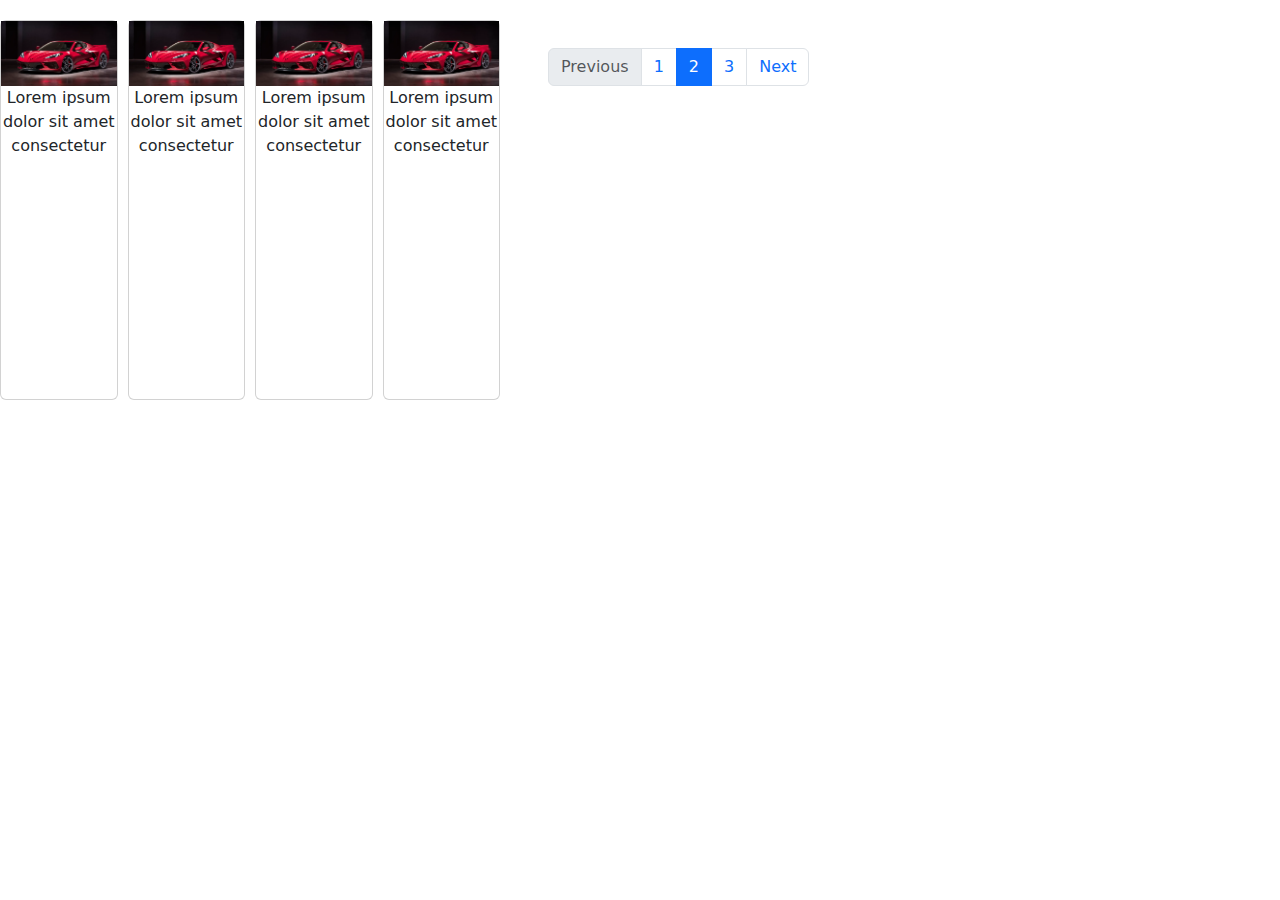
<file: card/index.html>
<!DOCTYPE html>
<html lang="en">
<head>
    <meta charset="UTF-8">
    <meta name="viewport" content="width=device-width, initial-scale=1.0">
    <title>Abdumomin</title>
    <link rel="stylesheet" href="style.css">
    <link rel="stylesheet" href="../css/bootstrap.css">
    <link rel="stylesheet" href="./">
</head>
<body>
<div class="parent">
    <div class="card ">
        <a target="_blank" href="./0x0.webp"><img src="./0x0.webp" alt=""></a>
        <p>Lorem ipsum dolor sit amet consectetur</p>
    </div>
    <div class="card ">
        <a target="_blank" href="./0x0.webp"><img src="./0x0.webp" alt=""></a>
        <p>Lorem ipsum dolor sit amet consectetur</p>
    </div>
    <div class="card ">
        <a target="_blank" href="./0x0.webp"><img src="./0x0.webp" alt=""></a>
        <p>Lorem ipsum dolor sit amet consectetur</p>
    </div>
    <div class="card ">
        <a target="_blank" href="./0x0.webp"><img src="./0x0.webp" alt=""></a>
        <p>Lorem ipsum dolor sit amet consectetur</p>
    </div>
</div>
<nav aria-label="...">
    <ul class="pagination m-5">
      <li class="page-item disabled">
        <a class="page-link">Previous</a>
      </li>
      <li class="page-item"><a class="page-link" href="../card/index.html">1</a></li>
      <li class="page-item active" aria-current="page">
        <a class="page-link" href="../off canvas/index.html">2</a>
      </li>
      <li class="page-item"><a class="page-link" href="../form css/index.html">3</a></li>
      <li class="page-item">
        <a class="page-link" href="#">Next</a>
      </li>
    </ul>
  </nav>
</div>
</body>
</html>
</file>
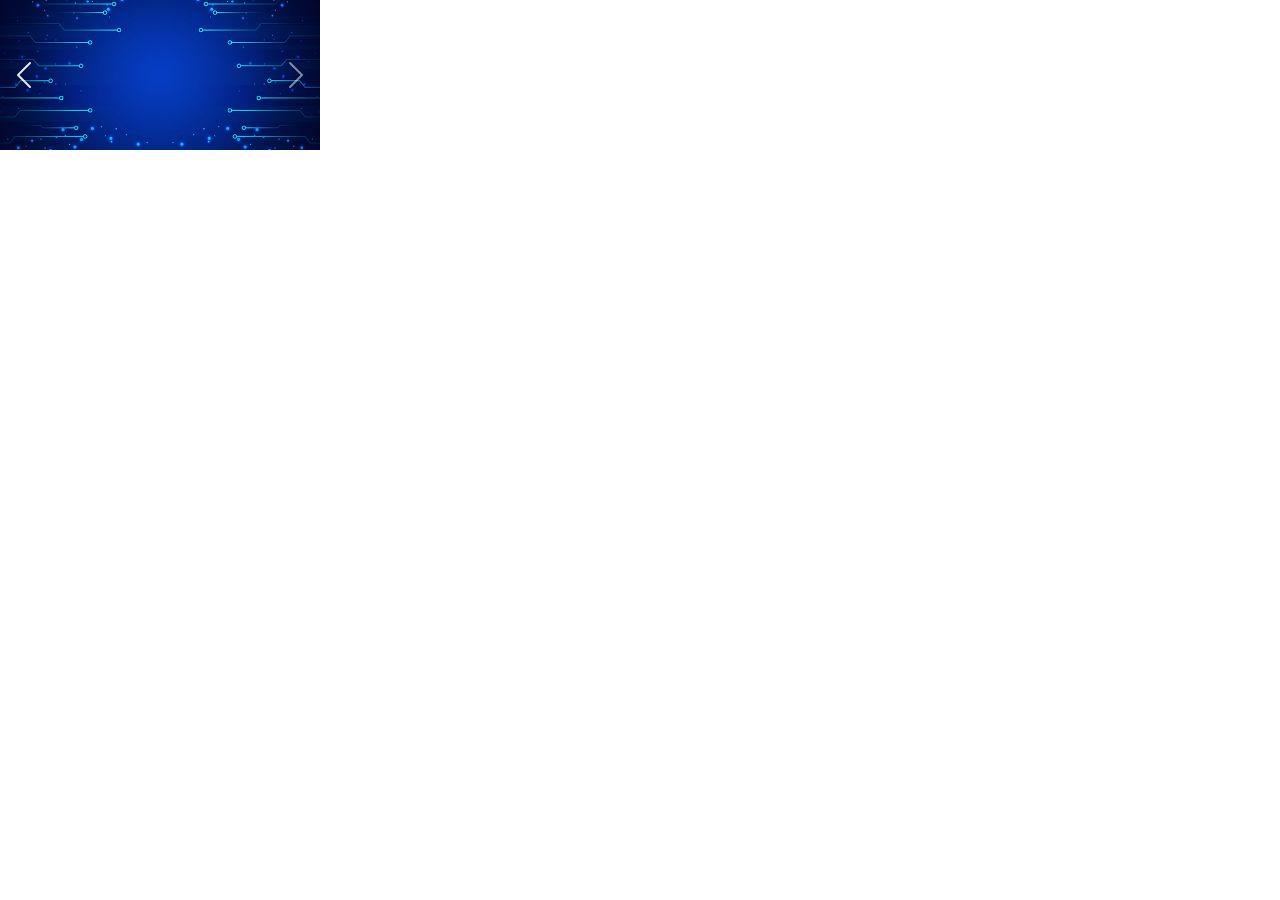
<file: carusel/index.html>
<!DOCTYPE html>
<html lang="en">
<head>
    <meta charset="UTF-8">
    <meta name="viewport" content="width=device-width, initial-scale=1.0">
    <title>Document</title>
    <link rel="stylesheet" href="../css/bootstrap.css">
</head>
<body>
    <!-- <div id="carouselExample" class="carousel slide active ">
        <div class="carousel-inner">
          <div class="carousel-item active">
            <img src="" class="d-block w-100" alt="">
          </div>
          <div class="carousel-item">
            <img src="..." class="d-block w-100" alt="...">
          </div>
          <div class="carousel-item">
            <img src="..." class="d-block w-100" alt="...">
          </div>
        </div>
        <button class="carousel-control-prev" type="button" data-bs-target="#carouselExample" data-bs-slide="prev">
          <span class="carousel-control-prev-icon" aria-hidden="true"></span>
          <span class="visually-hidden">Previous</span>
        </button>
        <button class="carousel-control-next" type="button" data-bs-target="#carouselExample" data-bs-slide="next">
          <span class="carousel-control-next-icon" aria-hidden="true"></span>
          <span class="visually-hidden">Next</span>
        </button>
      </div> -->
      <!-- <div id="carouselExampleIndicators" class="carousel slide">
        <div class="carousel-indicators">
          <button type="button" data-bs-target="#carouselExampleIndicators" data-bs-slide-to="0" class="active" aria-current="true" aria-label="Slide 1"></button>
          <button type="button" data-bs-target="#carouselExampleIndicators" data-bs-slide-to="1" aria-label="Slide 2"></button>
          <button type="button" data-bs-target="#carouselExampleIndicators" data-bs-slide-to="2" aria-label="Slide 3"></button>
        </div>
        <div class="carousel-inner">
          <div class="carousel-item active">
            <img src="../imgsh/pngtree-abstract-background-technology-of-data-applications-image_555017.jpg"" class="d-block w-100" alt="...">
          </div>
          <div class="carousel-item">
            <img src="../imgsh/pngtree-abstract-background-technology-of-data-applications-image_555017.jpg"" class="d-block w-100" alt="...">
          </div>
          <div class="carousel-item">
            <img src="../imgsh/pngtree-abstract-background-technology-of-data-applications-image_555017.jpg" class="d-block w-100" alt="...">
          </div>
        </div>
        <button class="carousel-control-prev" type="button" data-bs-target="#carouselExampleIndicators" data-bs-slide="prev">
          <span class="carousel-control-prev-icon" aria-hidden="true"></span>
          <span class="visually-hidden">Previous</span>
        </button>
        <button class="carousel-control-next" type="button" data-bs-target="#carouselExampleIndicators" data-bs-slide="next">
          <span class="carousel-control-next-icon" aria-hidden="true"></span>
          <span class="visually-hidden">Next</span>
        </button>
      </div> -->
      <div id="carouselExampleInterval" class="carousel slide w-25 " data-bs-ride="carousel">
        <div class="carousel-inner">
          <div class="carousel-item active" data-bs-interval="1000">
            <img src="../imgsh/pngtree-abstract-background-technology-of-data-applications-image_555017.jpg" class="d-block w-100" alt="...">
          </div>
          <div class="carousel-item" data-bs-interval="1000">
            <img src="../imgsh/61312fa1aa6d7-61312fa1aa6d8-61312fa1aa6d9-61312fa1aa6da.jpg" class="d-block w-100" alt="..." >
          </div>
          <div class="carousel-item" data-bs-interval="1000">
            <img src="../imgsh/pngtree-abstract-background-technology-of-data-applications-image_555017.jpg" class="d-block w-100" alt="...">
          </div>
        </div>
        <button class="carousel-control-prev" type="button" data-bs-target="#carouselExampleInterval" data-bs-slide="prev">
          <span class="carousel-control-prev-icon" aria-hidden="true"></span>
          <span class="visually-hidden">Previous</span>
        </button>
        <button class="carousel-control-next" type="button" data-bs-target="#carouselExampleInterval" data-bs-slide="next">
          <span class="carousel-control-next-icon" aria-hidden="true"></span>
          <span class="visually-hidden">Next</span>
        </button>
      </div>






      <script src="../js/bootstrap.bundle.js"></script>
</body>
</html>
</file>
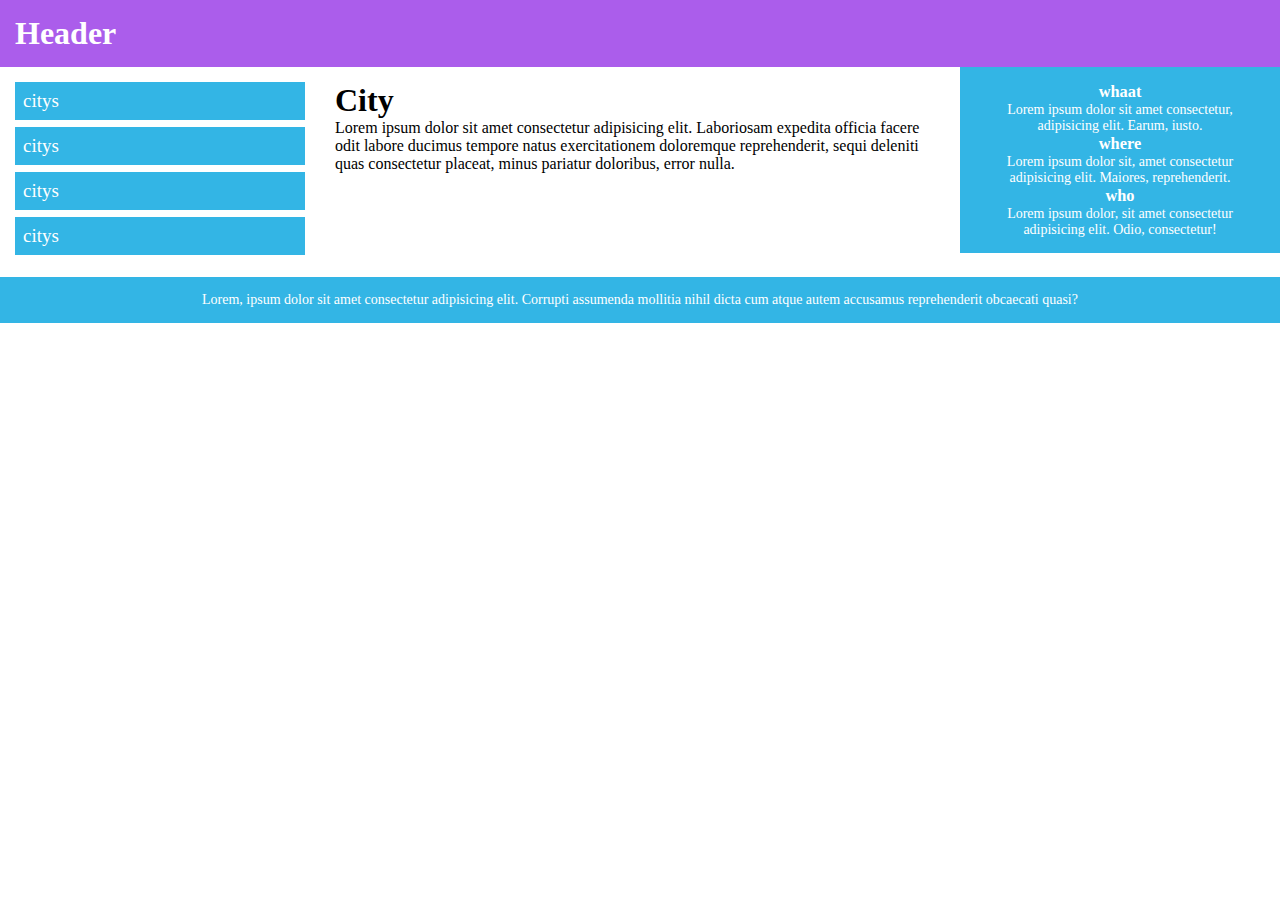
<file: css grid/index.html>
<!DOCTYPE html>
<html lang="en">
<head>
    <meta charset="UTF-8">
    <meta name="viewport" content="width=device-width, initial-scale=1.0">
    <title>Abdumo'min</title>
    <link rel="stylesheet" href="./style.css">
</head>
<body>
    <div class="header">
        <h1>Header</h1>
    </div>
    <div class="row">
    <div class="col-s-3 col-3 menu">
        <ul>
            <li>citys</li>
            <li>citys</li>
            <li>citys</li>
            <li>citys</li>
        </ul>
    </div>

    <div class="col-6 col-s-9">
        <h1>City</h1>
        <p>Lorem ipsum dolor sit amet consectetur adipisicing elit. Laboriosam expedita officia facere odit labore ducimus tempore natus exercitationem doloremque reprehenderit, sequi deleniti quas consectetur placeat, minus pariatur doloribus, error nulla.</p>
    </div>

    <div class="col-3 col-s-12 aside">
        <h3>whaat</h3>
        <p>Lorem ipsum dolor sit amet consectetur, adipisicing elit. Earum, iusto.</p>
        <h3>where</h3>
        <p>Lorem ipsum dolor sit, amet consectetur adipisicing elit. Maiores, reprehenderit.</p>
        <h3>who</h3>
        <p>Lorem ipsum dolor, sit amet consectetur adipisicing elit. Odio, consectetur!</p>
    </div>
</div>
</div>
    <div class="footer">
        <p>Lorem, ipsum dolor sit amet consectetur adipisicing elit. Corrupti assumenda mollitia nihil dicta cum atque autem accusamus reprehenderit obcaecati quasi?</p>
    </div>
</body>
</html>
</file>
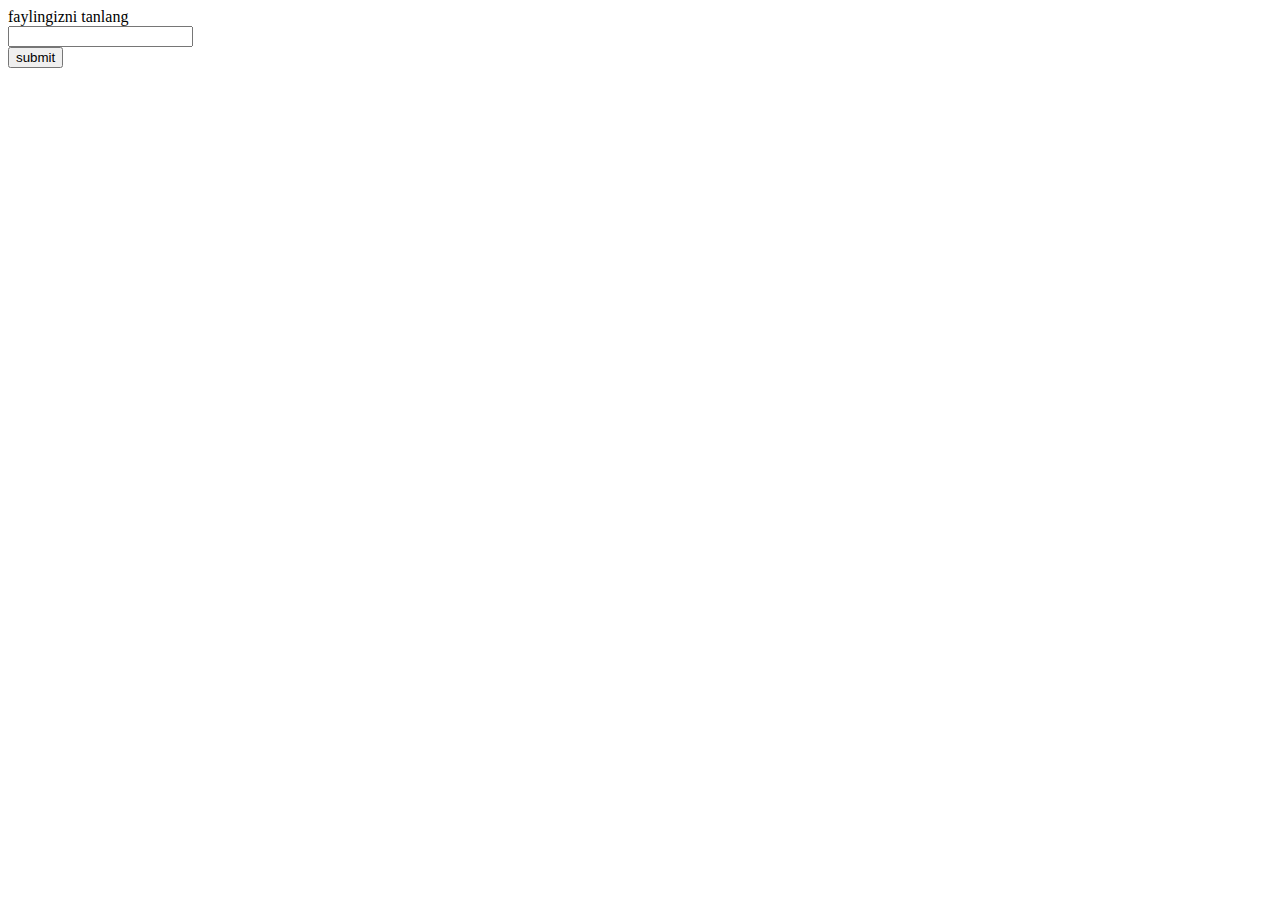
<file: form/index.html>
<!DOCTYPE html>
<html lang="en">
<head>
    <meta charset="UTF-8">
    <meta name="viewport" content="width=device-width, initial-scale=1.0">
    <title>Document</title>
</head>
<body>
    <form enctype="multipart/form-data">
        <!-- <label for="fname">First Name*(required)</label><br>
        <input placeholder="FirstName" type="text" id="fname" name="fname" value="john" required><br>
        <label for="lname">Last Name</label><br>
        <input type="text" id="lname" name="lname" value="doe"> <br>
        <input type="submit" value="submit">
        <button type="menu">menu</button>
        <button type="reset">reset</button>
        <label for=""></label>
        <input aria-selected="undefined" > <br>
        <label>choice your gender</label><br>
        <input type="radio" id="male" name="gender" value="male" checked>
        <label for="male">male</label><br>
        <input type="radio" id="famale" name="gender" value="famale">
        <label for="famale">famale</label><br>
        <input type="radio" id="none" name="gender" value="none">
        <label for="none">none</label><br>
        <input type="submit" submit> <br>
        <label>Yoqtirgan tillingizni tanlang</label> <br>
        <input type="checkbox" id="html" name="lang1">
        <label for="html">html</label> <br>

        <input type="checkbox" id="css" name="lang2">
        <label for="css">css</label> <br>

        <input type="checkbox" id="js" name="lang3">
        <label for="js">js</label><br>

        <input type="checkbox" id="py" name="lang4">
        <label for="py">py</label><br>

        <label for="ctry">choice your language</label><br>
        <select name="country" id="ctry">
            <option value="uz">Uzbek</option>
            <option value="ru">Russian</option>
            <option value="eng">English</option>
            <option value="D">German</option>
            <option value="fr">France</option>
            <option value="kz" selected>Kazahistan</option>
            <option value="uk" >United kindom</option>
            <option value="tr">Turkey</option>
        </select><br>
        <input type="submit"><br>
        <input type="reset" value="reset"> <br>
        <input type="text" required> <br>
        <textarea name="massage" id="msg" cols="30" rows="10" placeholder="example"></textarea>
            <label for="file">faylingizni tanlang</label><br>
        <input type="color" id="file" name="file" ><br>
        <button type="submit">submit</button> -->
        <label for="file">faylingizni tanlang</label><br>
        <input type="url" id="file" name="file" ><br>
        <button type="submit">submit</button>
     </form>

</body>
</html>
</file>
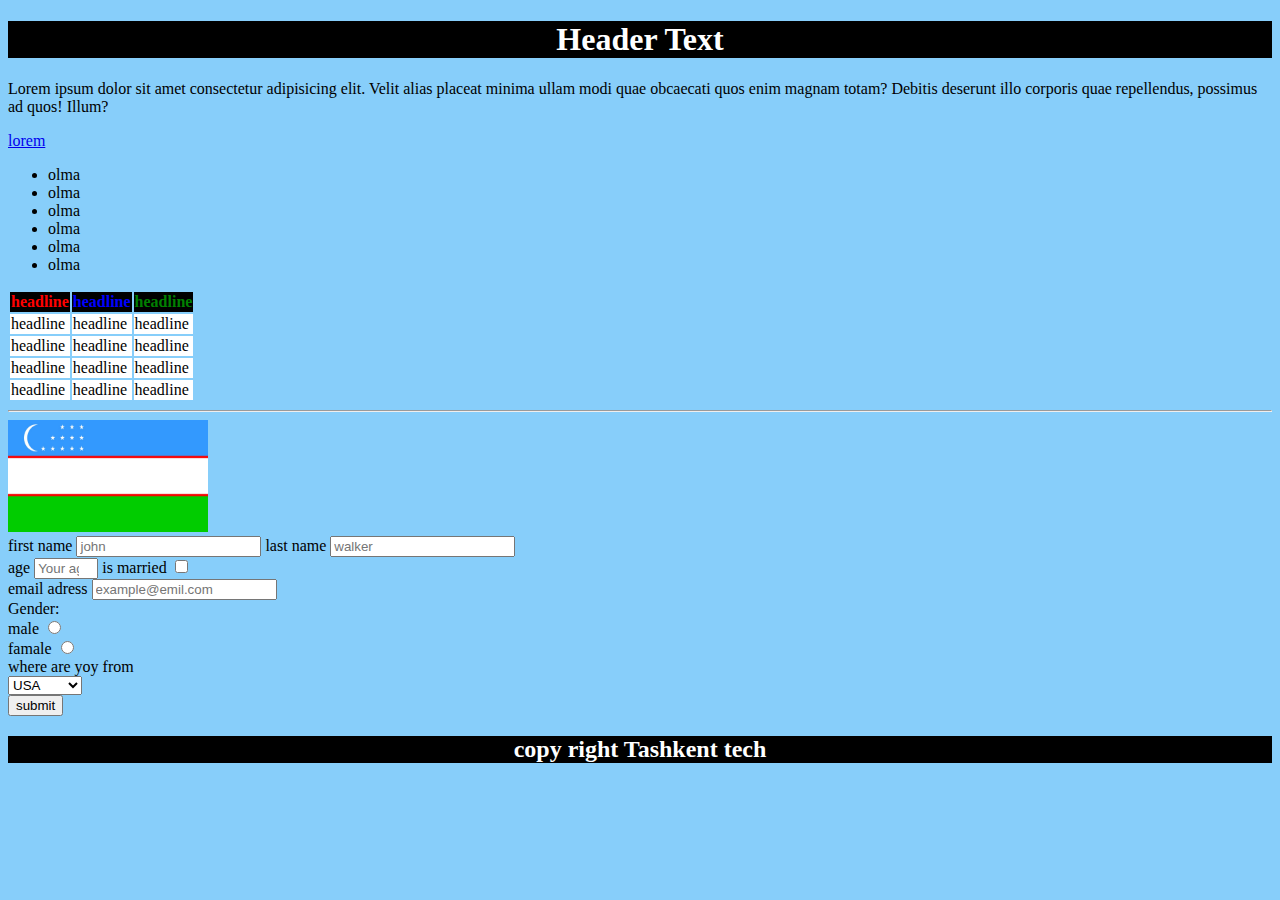
<file: html form/index.html>
<!DOCTYPE html>
<html lang="en">
<head>
    <meta charset="UTF-8">
    <meta name="viewport" content="width=device-width, initial-scale=1.0">
    <title>Document</title>
</head>
<style>
    body{
        background: lightskyblue;
    }
    td{
        background-color: #fff;
    }
    th{
        background-color: black;
    }
    h2{
        background: #000;
        color: white;
        text-align: center;
    }
    h1{
        background: #000;
        color: white;
        text-align: center;
    }

</style>
<body>
<h1>Header Text</h1>
<p>Lorem ipsum dolor sit amet consectetur adipisicing elit. Velit alias placeat minima ullam modi quae obcaecati quos enim magnam totam? Debitis deserunt illo corporis quae repellendus, possimus ad quos! Illum?</p>
<a href="https://www.lipsum.com/">lorem</a>
<ul>
   <li>olma</li>
   <li>olma</li>
   <li>olma</li>
   <li>olma</li>
   <li>olma</li>
   <li>olma</li>
</ul>
<table>
<tr>
    <th style="color: red;">headline</th>
    <th style="color: blue;">headline</th>
    <th style="color: green;">headline</th>
</tr>
<tr>
    <td>headline</td>
    <td>headline</td>
    <td>headline</td>
</tr>
<tr>
    <td>headline</td>
    <td>headline</td>
    <td>headline</td>
</tr>
<tr>
    <td>headline</td>
    <td>headline</td>
    <td>headline</td>
</tr>
<tr>
    <td>headline</td>
    <td>headline</td>
    <td>headline</td>
</tr>
</table>
<hr>
<img  src="../imgsh/61312fa1aa6d7-61312fa1aa6d8-61312fa1aa6d9-61312fa1aa6da.jpg" alt="" width="200px" height="112px">
<form >
    <label for="fname">first name</label>
    <input type="text " id="fname" name="fname" placeholder="john">
    <label for="lname">last name</label>
    <input type="text" id="lname" name="lname" placeholder="walker"><br>
    <label for="age">age</label>
    <input type="number" min="1" max="100" id="age" name="age" placeholder="Your age">
    <label for="mar">is married</label>
    <input type="checkbox" id="mar" name="mar"><br>
    <label for="email">email adress</label>
    <input type="email" id="email" name="email" placeholder="example@emil.com"><br>
    <label>Gender:</label><br>
    <label for="male">male</label>
    <input type="radio" id="male" name="gen" value="male"><br>
    <label for="female">famale</label>
    <input type="radio" id="female" name="gen" value="female"><br>
    <label for="ctry">where are yoy from</label><br>
    <select name="ctry" id="ctry">
        <option value="USA">USA</option>
        <option value="CND">Canada</option>
        <option value="AUS">Australia</option>
    </select><br>
    <button type="submit">submit</button><br>
    <h2>copy right Tashkent tech</h2>
</form>
</body>
</html>
</file>
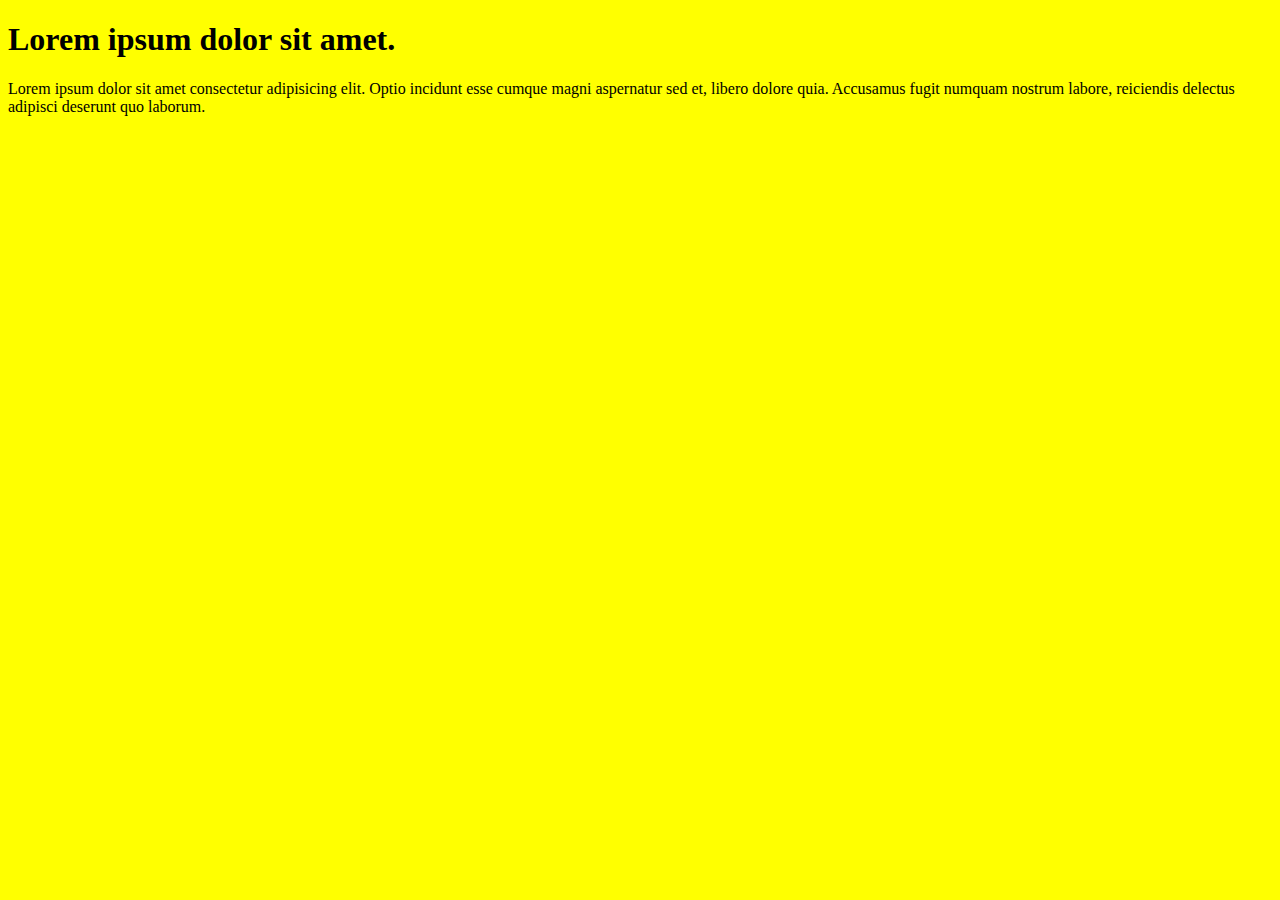
<file: media quary/index.html>
<!DOCTYPE html>
<html lang="en">
<head>
    <meta charset="UTF-8">
    <meta name="viewport" content="width=device-width, initial-scale=1.0">
    <title>Abdumomin</title>
</head>
<style>
    body{
        background-color: yellow;
    }
    @media screen and (max-width:1200px) {
        .text{
            background-color: blue;
        }
    }
    @media screen and (max-width:1060px) {
        .text{
            background-color: red;
        }
    }
    @media screen and (max-width:768px) {
        .text{
            background-color: black;
        }
    }
    @media screen and (max-width:620px) {
       .text{
        background-color: pink;
       }
    }
    @media screen and (max-width:480px) {
       .text{
        background-color: aqua;
       }
    }

</style>
<body>
    <h1>Lorem ipsum dolor sit amet.</h1>
    <p class="text">Lorem ipsum dolor sit amet consectetur adipisicing elit. Optio incidunt esse cumque magni aspernatur sed et, libero dolore quia. Accusamus fugit numquam nostrum labore, reiciendis delectus adipisci deserunt quo laborum.</p>
</body>
</html>
</file>
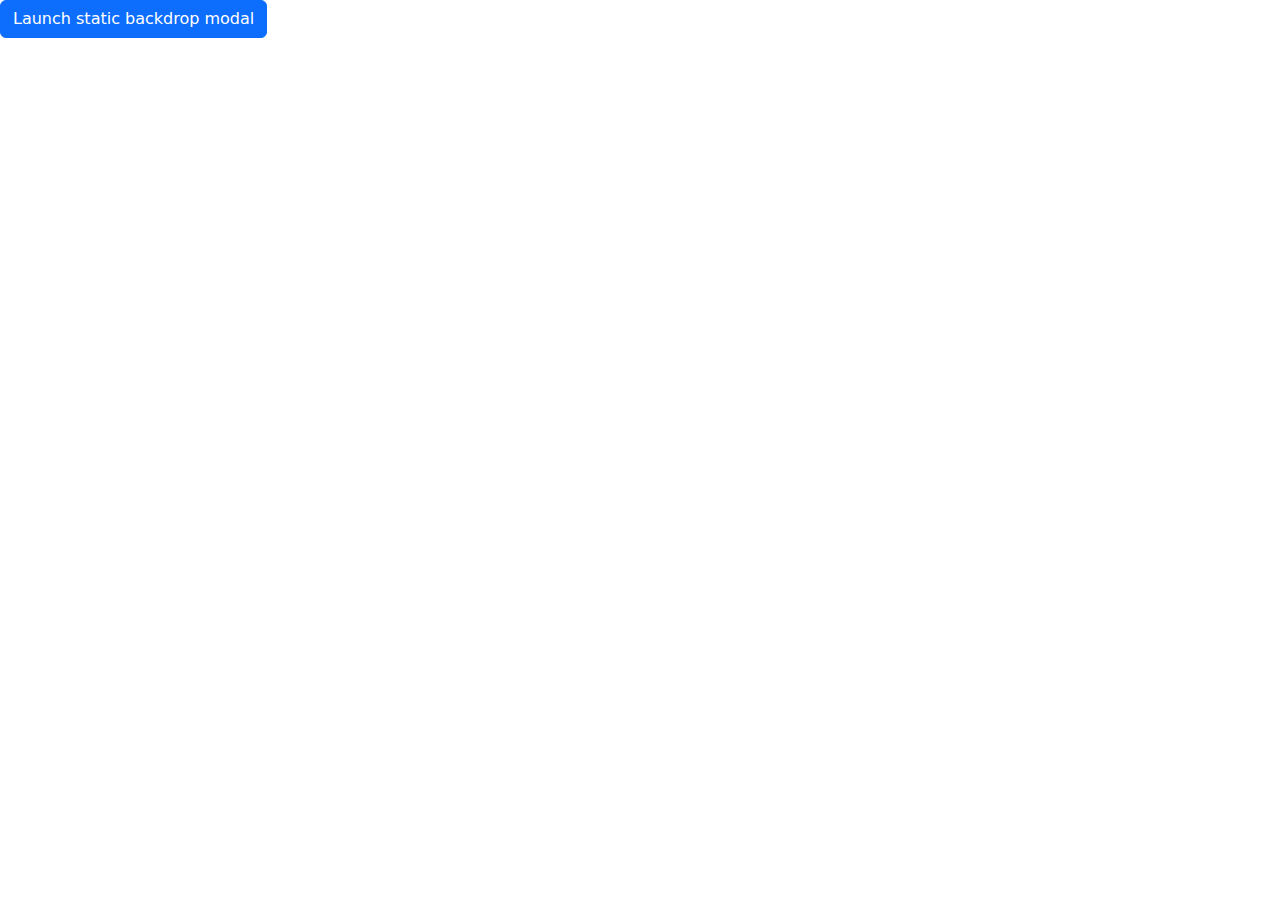
<file: modal/index.html>
<!DOCTYPE html>
<html lang="en">
<head>
    <meta charset="UTF-8">
    <meta name="viewport" content="width=device-width, initial-scale=1.0">
    <title>Modal</title>
    <link rel="stylesheet" href="../css/bootstrap.css">
    <link rel="stylesheet" href="./style.css">
</head>
<body>



<!-- Button trigger modal -->
<button type="button" class="btn btn-primary" data-bs-toggle="modal" data-bs-target="#staticBackdrop">
    Launch static backdrop modal
  </button>
  
  <!-- Modal -->
  <div class="modal fade" id="staticBackdrop" data-bs-backdrop="static" data-bs-keyboard="false" tabindex="-1" aria-labelledby="staticBackdropLabel" aria-hidden="true">
    <div class="modal-dialog ">
      <div class="modal-content">
        <div class="modal-header">
          <h1 class="modal-title fs-5" id="staticBackdropLabel">Modal title</h1>
          <button type="button" class="btn-close" data-bs-dismiss="modal" aria-label="Close"></button>
        </div>
        <div class="modal-body text-center ">
          <h3>Header title</h3>
          <p>Lorem ipsum dolor sit amet consectetur adipisicing elit. Quibusdam vel ratione nemo blanditiis? Similique, nemo minima fugiat dolores illum tempora laboriosam, maiores laborum pariatur eum illo vero rerum ab alias eligendi aliquid voluptatum accusantium odio inventore. Et maxime distinctio molestiae aperiam tempora blanditiis qui quidem, commodi, dolorum quibusdam cupiditate optio!</p>
        </div>
        <div class="modal-footer df">
          <button type="button" class="btn btn-secondary" data-bs-dismiss="modal">Close</button>
          <button type="button" class="btn btn-primary" data-bs-dismiss="modal">Understood</button>
        </div>
      </div>
    </div>
  </div>


















    <script src="../js/bootstrap.bundle.js"></script>
</body>
</html>
</file>
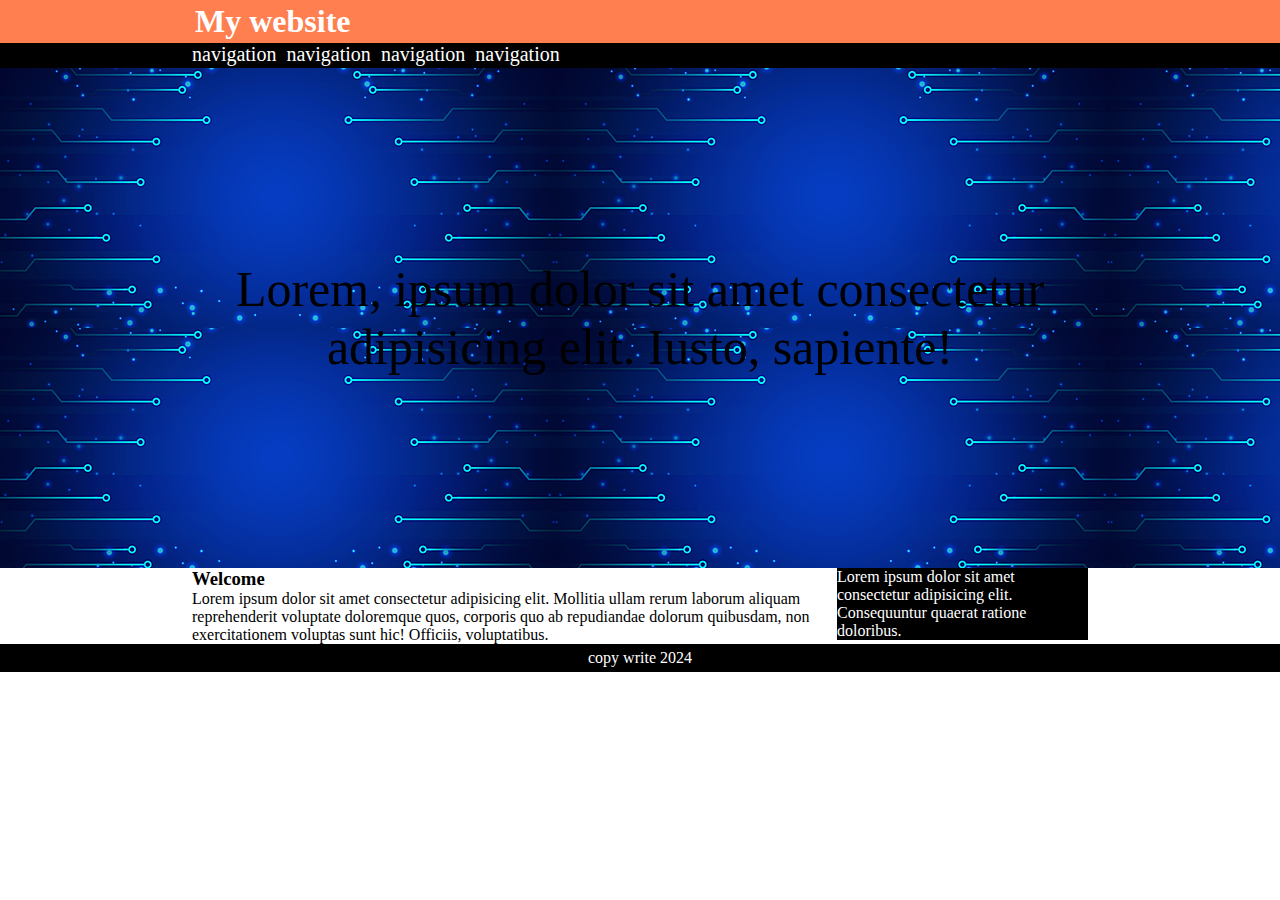
<file: my website/index.html>
<!DOCTYPE html>
<html lang="en">
<head>
    <meta charset="UTF-8">
    <meta name="viewport" content="width=device-width, initial-scale=1.0">
    <title>Abdumo'min</title>
    <link rel="stylesheet" href="style.css">
</head>
<body>
    <div class="headline">
        <div class="container">
         <h1>My website</h1>
        </div>
    </div>
    <div class="nav">
        <div class="container">
            <ul>
              <li><a href="">navigation</a></li>
              <li><a href="">navigation</a></li>
              <li><a href="">navigation</a></li>
              <li><a href="">navigation</a></li>
            </ul>
        </div>
    </div>
    <div class="header">
        <div class="container">
          <p class="header-p">Lorem, ipsum dolor sit amet consectetur adipisicing elit. Iusto, sapiente!</p>
        </div>
    </div>
    <div class="container">
    <div class="main">
        <div class="box1">
       <h3>Welcome</h3>
       <p class="main-p">Lorem ipsum dolor sit amet consectetur adipisicing elit. Mollitia ullam rerum laborum aliquam reprehenderit voluptate doloremque quos, corporis quo ab repudiandae dolorum quibusdam, non exercitationem voluptas sunt hic! Officiis, voluptatibus.</p>
       </div>
       <div class="box2">
        <p class="box2-p">Lorem ipsum dolor sit amet consectetur adipisicing elit. Consequuntur quaerat ratione doloribus.</p>
       </div>
    </div>
    </div>
         <div class="footer">
            <div class="container">
                <p class="f">copy write 2024</p>
            </div>
         </div>
</body>
</html>
</file>
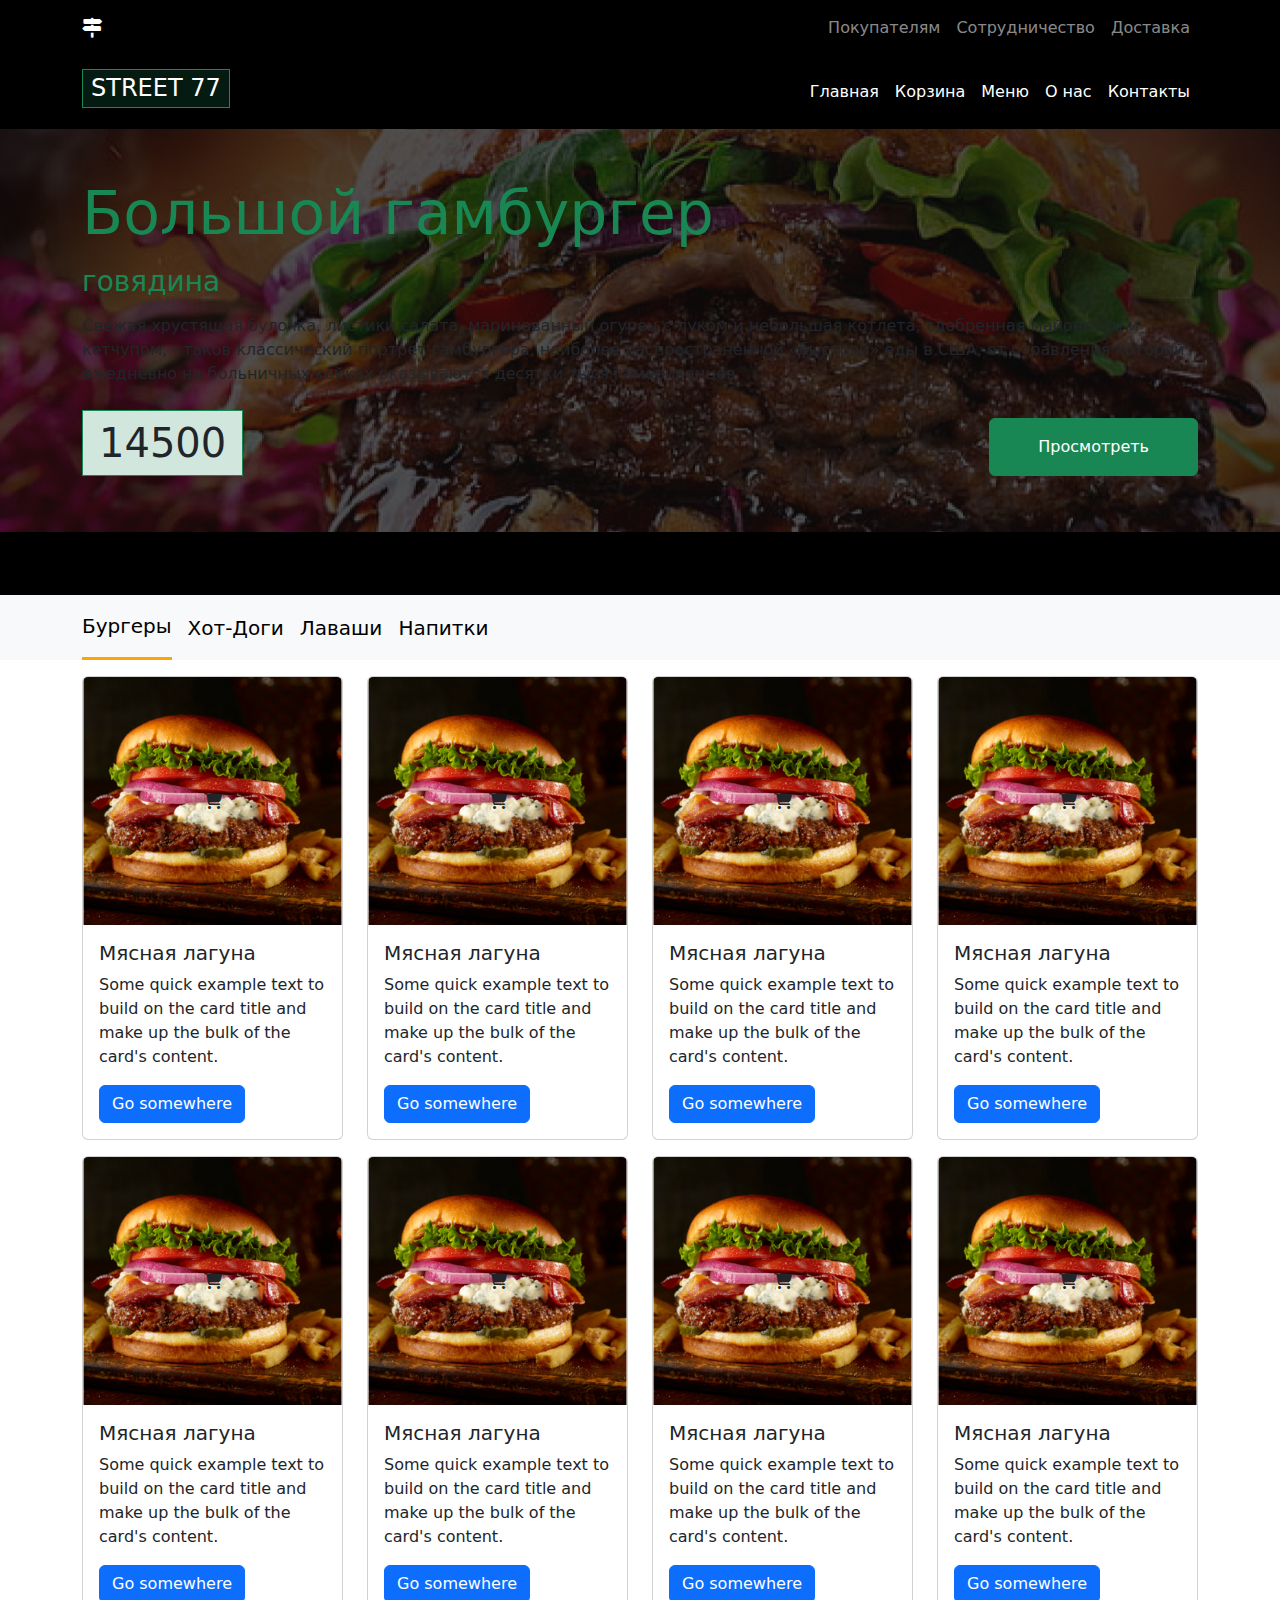
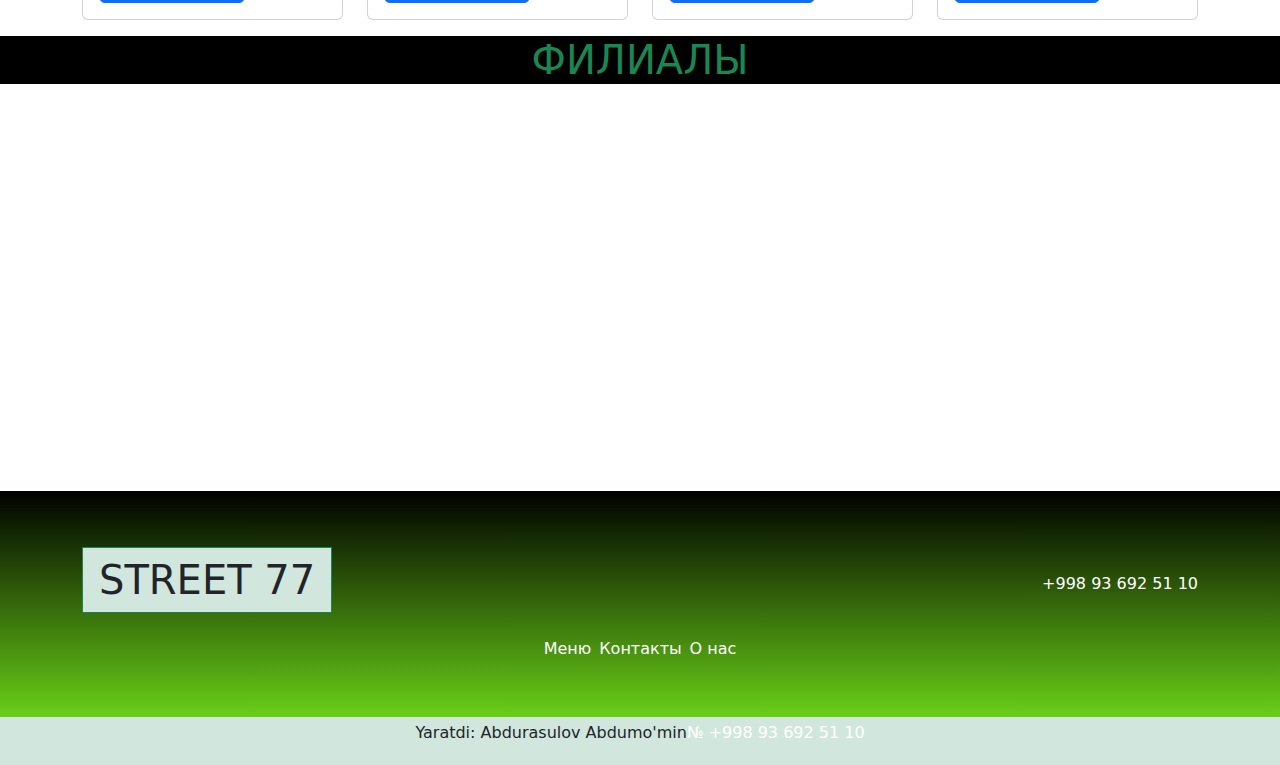
<file: new gamburger shop/index.html>
<!DOCTYPE html>
<html lang="en">
<head>
    <meta charset="UTF-8">
    <meta name="viewport" content="width=device-width, initial-scale=1.0">
    <title>Abdumomin</title>
    <link rel="stylesheet" href="./assets/main/icons/fontawesome-free-6.5.2-web/css/all.css">
    <link rel="stylesheet" href="./assets/vender/css/bootstrap.css">
    <link rel="stylesheet" href="./assets/main/css/style.css">
</head>
<body>
    <nav class="navbar navbar-expand-lg bg-black "data-bs-theme="dark">
        <div class="container">
          <a class="navbar-brand" href="#"><i class="fa-solid fa-signs-post nav__icon"></i></a>
          <button class="navbar-toggler" type="button" data-bs-toggle="collapse" data-bs-target="#navbarNav" aria-controls="navbarNav" aria-expanded="false" aria-label="Toggle navigation">
            <span class="navbar-toggler-icon"></span>
          </button>
          <div class="collapse navbar-collapse" id="navbarNav">
            <ul class="navbar-nav d-flex justify-content-end w-100  ">
              <li class="nav-item">
                <a class="nav-link " aria-current="page" href="#">Покупателям</a>
              </li>
              <li class="nav-item">
                <a class="nav-link" href="#">Сотрудничество</a>
              </li>
              <li class="nav-item">
                <a class="nav-link" href="#">Доставка</a>
              </li>
            </ul>
          </div>
        </div>
    </nav>
    <nav class="navbar navbar-expand-lg bg-black "data-bs-theme="dark">
        <div class="container">
          <a class="navbar-brand" href="#"><h1 class="px-2 py-1 bg-success-subtle fs-4  border  border-success">STREET 77</h1></a>
          <button class="navbar-toggler" type="button" data-bs-toggle="collapse" data-bs-target="#navbarNav" aria-controls="navbarNav" aria-expanded="false" aria-label="Toggle navigation">
            <span class="navbar-toggler-icon"></span>
          </button>
          <div class="collapse navbar-collapse" id="navbarNav">
            <ul class="navbar-nav d-flex justify-content-end w-100  align-items-center ">
              <li class="nav-item">
                <a class="nav-link active  act" aria-current="page" href="#">Главная</a>
              </li>
              <li class="nav-item">
                <a class="nav-link active act" href="#">Корзина</a>
              </li>
              <li class="nav-item">
                <a class="nav-link active act" href="#">Меню</a>
              </li>
              <li class="nav-item">
                <a class="nav-link active act" href="#">О нас</a>
              </li>
              <li class="nav-item">
                <a class="nav-link active act" href="#">Контакты</a>
              </li>
            </ul>
          </div>
        </div>
    </nav>
    <div style="background: url(./assets/main/img/food-burger-wallpaper-preview\ 1.jpg) no-repeat center; " class="header p-5   ">
      <div class="container">
        <div class="wrapper d-flex flex-column gap-2 ">
          <h1 style="font-size: 60px;" class="header-title text-success  ">Большой гамбургер</h1>
          <h3 class="header-title-2 text-success">говядина</h3>
          <p class="header-p">Свежая хрустящая булочка, листики салата, маринованный огурец с луком и небольшая котлета, сдобренная майонезом и кетчупом, - таков классический портрет гамбургера, наиболее распространенной «быстрой» еды в США, от отравления которой ежедневно на больничных койках оказываются десятки тысяч американцев</p>
          <div class="btns d-flex justify-content-between align-items-center  ">
            <h2 class="header-num px-3 py-2 bg-success-subtle fs-1  border  border-success">14500</h2>
            <a class="btn btn-success px-5 py-3  " href="#">Просмотреть</a>
          </div>
        </div>
      </div>
    </div>
    <div style="height: 7vh;" class="w-100 bg-black "></div>
    <div class="nav bg-body-tertiary ">
      <div class="container">
        <div class="tabs-parent d-flex gap-3 ">
          <button class="border-0 bg-body-tertiary fs-5 py-3 activ">Бургеры</button>
          <button class="border-0 bg-body-tertiary fs-5 py-3 ">Хот-Доги</button>
          <button class="border-0 bg-body-tertiary fs-5 py-3 ">Лаваши</button>
          <button class="border-0 bg-body-tertiary fs-5 py-3 ">Напитки</button>
        </div>
      </div>
    </div>
    <div class="main py-3 ">
      <div class="container">
        <div class="row row-gap-3 ">
          <div class="col-lg-3 col-md-6 d-flex justify-content-center">
            <div class="card " style="width: 18rem;">
              <div class="cards  d-flex align-items-center justify-content-center ">
                <img src="./assets/main/img/unnamed 1.jpg" class="card-img-top  im" alt="...">
                <i class="fa-solid fa-cart-shopping fa-beat  position-absolute spam"></i>
              </div>
              <div class="card-body">
                <h5 class="card-title">Мясная лагуна</h5>
                <p class="card-text">Some quick example text to build on the card title and make up the bulk of the card's content.</p>
                <a href="#" class="btn btn-primary">Go somewhere</a>
              </div>
            </div>
          </div>
          <div class="col-lg-3 col-md-6 d-flex justify-content-center">
            <div class="card " style="width: 18rem;">
              <div class="cards  d-flex align-items-center justify-content-center ">
                <img src="./assets/main/img/unnamed 1.jpg" class="card-img-top  im" alt="...">
                <i class="fa-solid fa-cart-shopping fa-beat  position-absolute spam"></i>
              </div>
              <div class="card-body">
                <h5 class="card-title">Мясная лагуна</h5>
                <p class="card-text">Some quick example text to build on the card title and make up the bulk of the card's content.</p>
                <a href="#" class="btn btn-primary">Go somewhere</a>
              </div>
            </div>
          </div>
          <div class="col-lg-3 col-md-6 d-flex justify-content-center">
            <div class="card " style="width: 18rem;">
              <div class="cards  d-flex align-items-center justify-content-center ">
                <img src="./assets/main/img/unnamed 1.jpg" class="card-img-top  im" alt="...">
                <i class="fa-solid fa-cart-shopping fa-beat  position-absolute spam"></i>
              </div>
              <div class="card-body">
                <h5 class="card-title">Мясная лагуна</h5>
                <p class="card-text">Some quick example text to build on the card title and make up the bulk of the card's content.</p>
                <a href="#" class="btn btn-primary">Go somewhere</a>
              </div>
            </div>
          </div>
          <div class="col-lg-3 col-md-6 d-flex justify-content-center">
            <div class="card " style="width: 18rem;">
              <div class="cards  d-flex align-items-center justify-content-center ">
                <img src="./assets/main/img/unnamed 1.jpg" class="card-img-top  im" alt="...">
                <i class="fa-solid fa-cart-shopping fa-beat  position-absolute spam"></i>
              </div>
              <div class="card-body">
                <h5 class="card-title">Мясная лагуна</h5>
                <p class="card-text">Some quick example text to build on the card title and make up the bulk of the card's content.</p>
                <a href="#" class="btn btn-primary">Go somewhere</a>
              </div>
            </div>
          </div>
          <div class="col-lg-3 col-md-6 d-flex justify-content-center">
            <div class="card " style="width: 18rem;">
              <div class="cards  d-flex align-items-center justify-content-center im">
                <img src="./assets/main/img/unnamed 1.jpg" class="card-img-top  " alt="...">
                <i class="fa-solid fa-cart-shopping fa-beat  position-absolute spam"></i>
              </div>
              <div class="card-body">
                <h5 class="card-title">Мясная лагуна</h5>
                <p class="card-text">Some quick example text to build on the card title and make up the bulk of the card's content.</p>
                <a href="#" class="btn btn-primary">Go somewhere</a>
              </div>
            </div>
          </div>
          <div class="col-lg-3 col-md-6 d-flex justify-content-center">
            <div class="card " style="width: 18rem;">
              <div class="cards  d-flex align-items-center justify-content-center ">
                <img src="./assets/main/img/unnamed 1.jpg" class="card-img-top  im" alt="...">
                <i class="fa-solid fa-cart-shopping fa-beat  position-absolute spam"></i>
              </div>
              <div class="card-body">
                <h5 class="card-title">Мясная лагуна</h5>
                <p class="card-text">Some quick example text to build on the card title and make up the bulk of the card's content.</p>
                <a href="#" class="btn btn-primary">Go somewhere</a>
              </div>
            </div>
          </div>
          <div class="col-lg-3 col-md-6 d-flex justify-content-center">
            <div class="card " style="width: 18rem;">
              <div class="cards  d-flex align-items-center justify-content-center ">
                <img src="./assets/main/img/unnamed 1.jpg" class="card-img-top  im" alt="...">
                <i class="fa-solid fa-cart-shopping fa-beat  position-absolute spam"></i>
              </div>
              <div class="card-body">
                <h5 class="card-title">Мясная лагуна</h5>
                <p class="card-text">Some quick example text to build on the card title and make up the bulk of the card's content.</p>
                <a href="#" class="btn btn-primary">Go somewhere</a>
              </div>
            </div>
          </div>
          <div class="col-lg-3 col-md-6 d-flex justify-content-center">
            <div class="card " style="width: 18rem;">
              <div class="cards  d-flex align-items-center justify-content-center ">
                <img src="./assets/main/img/unnamed 1.jpg" class="card-img-top  im" alt="...">
                <i class="fa-solid fa-cart-shopping fa-beat  position-absolute spam"></i>
              </div>
              <div class="card-body">
                <h5 class="card-title">Мясная лагуна</h5>
                <p class="card-text">Some quick example text to build on the card title and make up the bulk of the card's content.</p>
                <a href="#" class="btn btn-primary">Go somewhere</a>
              </div>
            </div>
          </div>  
        </div>
      </div>
    </div>
    <div class="location">
      <h1 class="text-success bg-black text-center m-0 ">ФИЛИАЛЫ</h1>
      <iframe class="iframe w-100 " src="https://www.google.com/maps/embed?pb=!1m16!1m12!1m3!1d34624.54753506363!2d69.18455485939378!3d41.3456864220756!2m3!1f0!2f0!3f0!3m2!1i1024!2i768!4f13.1!2m1!1sstreet%2077!5e0!3m2!1sru!2s!4v1692181371882!5m2!1sru!2s" style="height: 400px;"   allowfullscreen="" loading="lazy" referrerpolicy="no-referrer-when-downgrade"></iframe>
    </div>
    <div class="footer">
      <div class="1 py-5 "    style=" background: linear-gradient(to bottom, #000000, #69CF17);">
         <div class="container">
            <div class="first d-flex justify-content-between py-2 align-items-center ">
              <h3 class="px-3 py-2 bg-success-subtle fs-1  border  border-success">STREET 77</h3>
              <a href="tel: +998 93 692 51 10">+998 93 692 51 10</a>
            </div>
            <div class="second d-flex justify-content-center py-2 gap-2 ">
              <a href="">Меню</a>
              <a href="">Контакты</a>
              <a href="">О нас</a>
            </div>
         </div>
      </div>
      <div class="2 d-flex justify-content-center bg-success-subtle py-1 ">
        <p>Yaratdi: Abdurasulov Abdumo'min</p>
        <a href="tel: +998 93 692 51 10">№ +998 93 692 51 10</a>
      </div> 
      
    </div>













      <script src="./assets/vender/js/bootstrap.bundle.js"></script>
</body>
</html>
</file>
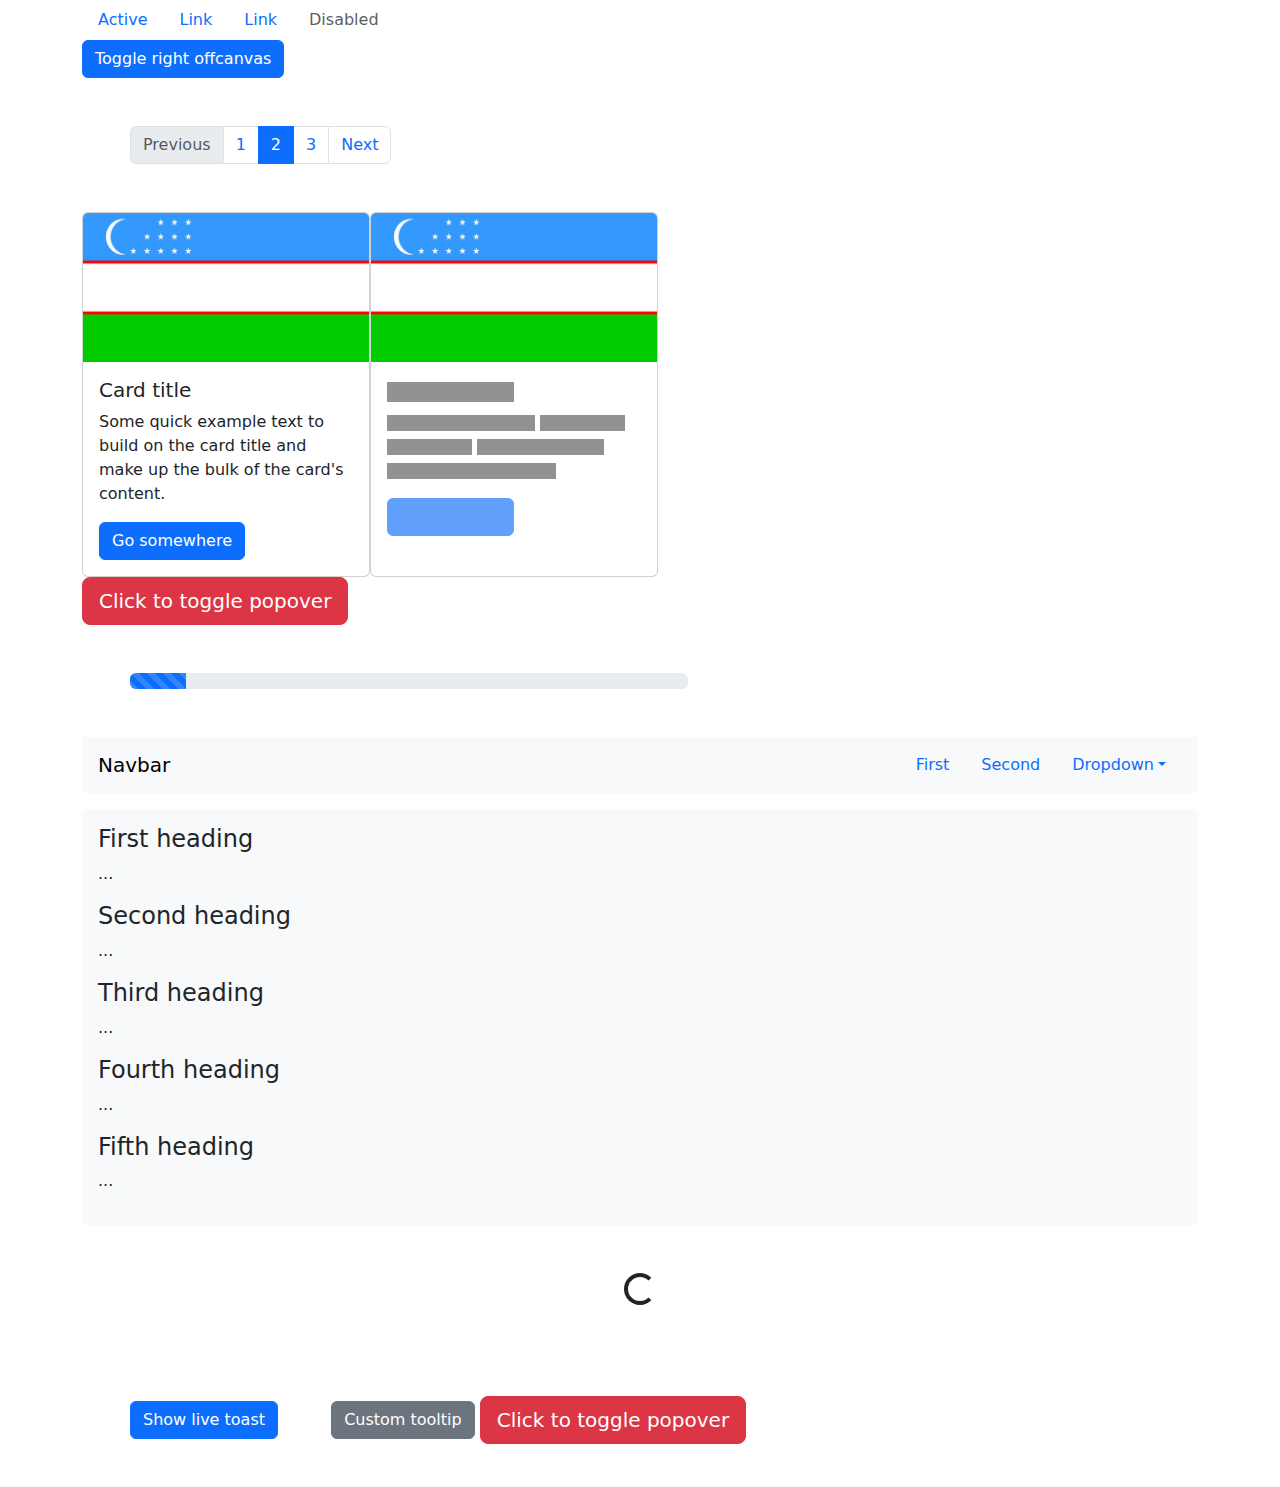
<file: off canvas/index.html>
<!DOCTYPE html>
<html lang="en">
<head>
    <meta charset="UTF-8">
    <meta name="viewport" content="width=device-width, initial-scale=1.0">
    <title>Abdumo'min</title>
    <link rel="stylesheet" href="../css/bootstrap.css">
    
</head>
<body>
  <div class="container">
    <ul class="nav">
        <li class="nav-item">
          <a class="nav-link active" aria-current="page" href="#">Active</a>
        </li>
        <li class="nav-item">
          <a class="nav-link" href="#">Link</a>
        </li>
        <li class="nav-item">
          <a class="nav-link" href="#">Link</a>
        </li>
        <li class="nav-item">
          <a class="nav-link disabled" aria-disabled="true">Disabled</a>
        </li>
      </ul>
      <button class="btn btn-primary" type="button" data-bs-toggle="offcanvas" data-bs-target="#offcanvasRight" aria-controls="offcanvasRight">Toggle right offcanvas</button>

<div class="offcanvas offcanvas-end" tabindex="-1" id="offcanvasRight" aria-labelledby="offcanvasRightLabel">
  <div class="offcanvas-header">
    <h5 class="offcanvas-title" id="offcanvasRightLabel">Offcanvas right</h5>
    <button type="button" class="btn-close" data-bs-dismiss="offcanvas" aria-label="Close"></button>
  </div>
  <div class="offcanvas-body">
    ...
  </div>
</div>
<nav aria-label="...">
    <ul class="pagination m-5">
      <li class="page-item disabled">
        <a class="page-link">Previous</a>
      </li>
      <li class="page-item"><a class="page-link" href="../card/index.html">1</a></li>
      <li class="page-item active" aria-current="page">
        <a class="page-link" href="../off canvas/index.html">2</a>
      </li>
      <li class="page-item"><a class="page-link" href="../form css/index.html">3</a></li>
      <li class="page-item">
        <a class="page-link" href="#">Next</a>
      </li>
    </ul>
  </nav>
  <div class="d-flex ">
    <div style="width: 18rem;" class="card">
        <img src="../imgsh/61312fa1aa6d7-61312fa1aa6d8-61312fa1aa6d9-61312fa1aa6da.jpg" class="card-img-top" alt="...">
      
        <div  class="card-body">
          <h5 class="card-title">Card title</h5>
          <p class="card-text">Some quick example text to build on the card title and make up the bulk of the card's content.</p>
          <a href="#" class="btn btn-primary">Go somewhere</a>
        </div>
      </div>
      
      <div style="width: 18rem;" class="card  " aria-hidden="true">
        <img src="../imgsh/61312fa1aa6d7-61312fa1aa6d8-61312fa1aa6d9-61312fa1aa6da.jpg" class="card-img-top" alt="...">
        <div class="card-body">
          <h5 class="card-title placeholder-glow">
            <span class="placeholder col-6"></span>
          </h5>
          <p class="card-text placeholder-glow">
            <span class="placeholder col-7"></span>
            <span class="placeholder col-4"></span>
            <span class="placeholder col-4"></span>
            <span class="placeholder col-6"></span>
            <span class="placeholder col-8"></span>
          </p>
          <a class="btn btn-primary disabled placeholder col-6" aria-disabled="true"></a>
        </div>
      </div>
  </div>
  <button type="button" class="btn btn-lg btn-danger" data-bs-toggle="popover" data-bs-title="Popover title" data-bs-content="And here's some amazing content. It's very engaging. Right?">Click to toggle popover</button>
  <div  class="progress m-5 w-50 " role="progressbar" aria-label="Animated striped example" aria-valuenow="75" aria-valuemin="0" aria-valuemax="100">
    <div class="progress-bar progress-bar-striped progress-bar-animated" style="width: 10%"></div>
  </div>
  <nav id="navbar-example2" class="navbar bg-body-tertiary px-3 mb-3">
    <a class="navbar-brand" href="#">Navbar</a>
    <ul class="nav nav-pills">
      <li class="nav-item">
        <a class="nav-link" href="#scrollspyHeading1">First</a>
      </li>
      <li class="nav-item">
        <a class="nav-link" href="#scrollspyHeading2">Second</a>
      </li>
      <li class="nav-item dropdown">
        <a class="nav-link dropdown-toggle" data-bs-toggle="dropdown" href="#" role="button" aria-expanded="false">Dropdown</a>
        <ul class="dropdown-menu">
          <li><a class="dropdown-item" href="#scrollspyHeading3">Third</a></li>
          <li><a class="dropdown-item" href="#scrollspyHeading4">Fourth</a></li>
          <li><hr class="dropdown-divider"></li>
          <li><a class="dropdown-item" href="#scrollspyHeading5">Fifth</a></li>
        </ul>
      </li>
    </ul>
  </nav>
  <div data-bs-spy="scroll" data-bs-target="#navbar-example2" data-bs-root-margin="0px 0px -40%" data-bs-smooth-scroll="true" class="scrollspy-example bg-body-tertiary p-3 rounded-2" tabindex="0">
    <h4 id="scrollspyHeading1">First heading</h4>
    <p>...</p>
    <h4 id="scrollspyHeading2">Second heading</h4>
    <p>...</p>
    <h4 id="scrollspyHeading3">Third heading</h4>
    <p>...</p>
    <h4 id="scrollspyHeading4">Fourth heading</h4>
    <p>...</p>
    <h4 id="scrollspyHeading5">Fifth heading</h4>
    <p>...</p>
  </div>
  <div class="d-flex justify-content-center m-5">
    <div class="spinner-border" role="status">
      <span class="visually-hidden">Loading...</span>
    </div>
  </div>
  <button type="button" class="btn btn-primary m-5" id="liveToastBtn">Show live toast</button>

  <div class="toast-container position-fixed bottom-0 end-0 p-3">
    <div id="liveToast" class="toast" role="alert" aria-live="assertive" aria-atomic="true">
      <div class="toast-header">
        <img src="../imgsh/instagram-icon_1057-2227 (1).avif" class="rounded me-2" alt="..."style="width: 25px;" >
        <strong class="me-auto">Instagram</strong>
        <small>11 mins ago</small>
        <button type="button" class="btn-close" data-bs-dismiss="toast" aria-label="Close"></button>
      </div>
      <div class="toast-body">
        Hello, world! This is a toast message.
      </div>
    </div>
  </div>
  <button type="button" class="btn btn-secondary"
  data-bs-toggle="tooltip" data-bs-placement="top"
  data-bs-custom-class="custom-tooltip"
  data-bs-title="This top tooltip is themed via CSS variables.">
Custom tooltip
</button>
<button type="button" class="btn btn-lg btn-danger" data-bs-toggle="popover" data-bs-title="Popover title" data-bs-content="And here's some amazing content. It's very engaging. Right?">Click to toggle popover</button>
</div>






    <script src="../js/bootstrap.bundle.js"></script>
    <script src="./main.js"></script>
</body>
</html>
</file>
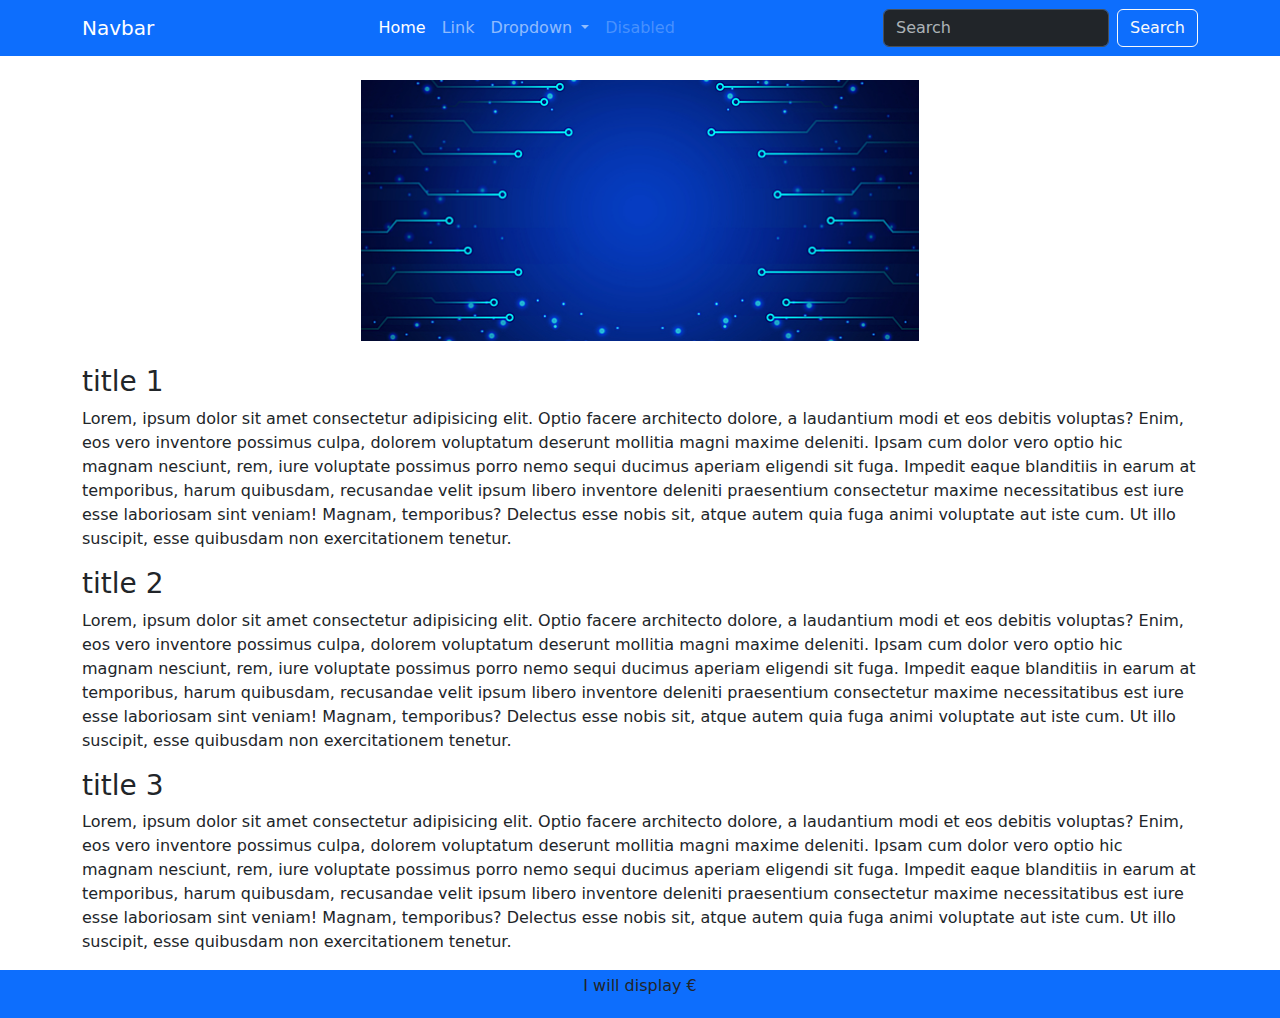
<file: card2/about.html>
<!DOCTYPE html>
<html lang="en">
<head>
    <meta charset="UTF-8">
    <meta name="viewport" content="width=device-width, initial-scale=1.0">
    <title>Document</title>
    <link rel="stylesheet" href="../css/bootstrap.css">
    <style>
        @media screen and (max-width:600px){
          .imgg{
            width: 100% !important;
            height: auto !important;
          }  
        }
    </style>
</head>
<body>
    <nav class="navbar navbar-expand-lg bg-primary "data-bs-theme="dark">
        <div class="container">
          <a class="navbar-brand " href="#">Navbar</a>
          <button class="navbar-toggler" type="button" data-bs-toggle="collapse" data-bs-target="#navbarSupportedContent" aria-controls="navbarSupportedContent" aria-expanded="false" aria-label="Toggle navigation">
            <span class="navbar-toggler-icon"></span>
          </button>
          <div class="collapse navbar-collapse" id="navbarSupportedContent">
            <ul class="navbar-nav m-auto mb-2 mb-lg-0">
              <li class="nav-item">
                <a class="nav-link active" aria-current="page" href="./index.html">Home</a>
              </li>
              <li class="nav-item">
                <a class="nav-link" href="#">Link</a>
              </li>
              <li class="nav-item dropdown">
                <a class="nav-link dropdown-toggle" href="#" role="button" data-bs-toggle="dropdown" aria-expanded="false">
                  Dropdown
                </a>
                <ul class="dropdown-menu">
                  <li><a class="dropdown-item" href="#">Action</a></li>
                  <li><a class="dropdown-item" href="#">Another action</a></li>
                  <li><hr class="dropdown-divider"></li>
                  <li><a class="dropdown-item" href="#">Something else here</a></li>
                </ul>
              </li>
              <li class="nav-item">
                <a class="nav-link disabled" aria-disabled="true">Disabled</a>
              </li>
            </ul>
            <form class="d-flex" role="search">
              <input class="form-control me-2" type="search" placeholder="Search" aria-label="Search">
              <button class="btn btn-outline-light " type="submit">Search</button>
            </form>
          </div>
        </div>
      </nav>
      <div class="container">
        <div class="detail d-flex justify-content-center my-4 "><img src="../imgsh/pngtree-abstract-background-technology-of-data-applications-image_555017.jpg" alt="img" class="w-50 h-auto imgg">
        </div>
        <h3>title 1</h3>
        <p>Lorem, ipsum dolor sit amet consectetur adipisicing elit. Optio facere architecto dolore, a laudantium modi et eos debitis voluptas? Enim, eos vero inventore possimus culpa, dolorem voluptatum deserunt mollitia magni maxime deleniti. Ipsam cum dolor vero optio hic magnam nesciunt, rem, iure voluptate possimus porro nemo sequi ducimus aperiam eligendi sit fuga. Impedit eaque blanditiis in earum at temporibus, harum quibusdam, recusandae velit ipsum libero inventore deleniti praesentium consectetur maxime necessitatibus est iure esse laboriosam sint veniam! Magnam, temporibus? Delectus esse nobis sit, atque autem quia fuga animi voluptate aut iste cum. Ut illo suscipit, esse quibusdam non exercitationem tenetur.</p>
        <h3>title 2</h3>
        <p>Lorem, ipsum dolor sit amet consectetur adipisicing elit. Optio facere architecto dolore, a laudantium modi et eos debitis voluptas? Enim, eos vero inventore possimus culpa, dolorem voluptatum deserunt mollitia magni maxime deleniti. Ipsam cum dolor vero optio hic magnam nesciunt, rem, iure voluptate possimus porro nemo sequi ducimus aperiam eligendi sit fuga. Impedit eaque blanditiis in earum at temporibus, harum quibusdam, recusandae velit ipsum libero inventore deleniti praesentium consectetur maxime necessitatibus est iure esse laboriosam sint veniam! Magnam, temporibus? Delectus esse nobis sit, atque autem quia fuga animi voluptate aut iste cum. Ut illo suscipit, esse quibusdam non exercitationem tenetur.</p>
        <h3>title 3</h3>
        <p>Lorem, ipsum dolor sit amet consectetur adipisicing elit. Optio facere architecto dolore, a laudantium modi et eos debitis voluptas? Enim, eos vero inventore possimus culpa, dolorem voluptatum deserunt mollitia magni maxime deleniti. Ipsam cum dolor vero optio hic magnam nesciunt, rem, iure voluptate possimus porro nemo sequi ducimus aperiam eligendi sit fuga. Impedit eaque blanditiis in earum at temporibus, harum quibusdam, recusandae velit ipsum libero inventore deleniti praesentium consectetur maxime necessitatibus est iure esse laboriosam sint veniam! Magnam, temporibus? Delectus esse nobis sit, atque autem quia fuga animi voluptate aut iste cum. Ut illo suscipit, esse quibusdam non exercitationem tenetur.</p>
      </div>
      <div class="foooter bg-primary py-1 text-center ">
        <p>I will display &#x20AC;</p>
      </div>

      <script src="../js/bootstrap.bundle.js"></script>
</body>
</html>
</file>
<file: card/style.css>
body{
    margin: 0;
    padding: 0;
    box-sizing: border-box;
    display: flex;
 
}
.parent{
    width: 500px;
    height: 400px;
    display: flex;
    column-gap: 10px;
}
.card{
        width: 120px;
        border: 1px #ccc solid;
        height: 150px;
        margin-top: 20px;
}
img{
    width: 100%;
    height: auto;

}
P{
    text-align: center;
}
.card:hover{
    border: #777 1px solid;
}
</file>
<file: css grid/style.css>
*{
    margin: 0;
    padding: 0;
    box-sizing: border-box;
}
.row::after {
    content: "";
    clear: both;
    display: table;
  }
  
  [class*="col-"] {
    float: left;
    padding: 15px;
  }
  /* For mobile phones: */
[class*="col-"] {
    width: 100%;
  }
  
  @media only screen and (min-width: 600px) {
    /* For tablets: */
    .col-s-1 {width: 8.33%;}
    .col-s-2 {width: 16.66%;}
    .col-s-3 {width: 25%;}
    .col-s-4 {width: 33.33%;}
    .col-s-5 {width: 41.66%;}
    .col-s-6 {width: 50%;}
    .col-s-7 {width: 58.33%;}
    .col-s-8 {width: 66.66%;}
    .col-s-9 {width: 75%;}
    .col-s-10 {width: 83.33%;}
    .col-s-11 {width: 91.66%;}
    .col-s-12 {width: 100%;}
  }
  @media only screen and (min-width: 768px) {
    /* For desktop: */
    .col-1 {width: 8.33%;}
    .col-2 {width: 16.66%;}
    .col-3 {width: 25%;}
    .col-4 {width: 33.33%;}
    .col-5 {width: 41.66%;}
    .col-6 {width: 50%;}
    .col-7 {width: 58.33%;}
    .col-8 {width: 66.66%;}
    .col-9 {width: 75%;}
    .col-10 {width: 83.33%;}
    .col-11 {width: 91.66%;}
    .col-12 {width: 100%;}
  }
  .header{
    color: #fff;
    padding: 15px;
    background: #820de1ab;
  }
  .menu ul{
     list-style: none;
  }
  .menu li{
    padding: 8px;
    margin-bottom: 7px;
    background: #33b5e5;
    color: #fff;
    font-size: 19px;
    /* text-align: center; */
  }
  .menu li:hover{
    background: #79cff2;
  }
  .aside{
    font-size: 14px;
    text-align: center;
    background: #33b5e5;
    padding: 15px;
    color: #fff;

  }
  .footer{
    font-size: 14px;
    text-align: center;
    background: #33b5e5;
    padding: 15px;
    color: #fff;
  }
</file>
<file: modal/style.css>
.df{
    display: flex;
    justify-content:space-between ;
}
</file>
<file: my website/style.css>
*{
    margin: 0;
    padding: 0;
    box-sizing: border-box;
}
.headline{
    width: 100%;
    height: auto;
    background: coral;
}
h1{
    color: white;
    padding: 3px;
}
.container{
    margin: auto;
    width: 70%;
}
.nav{
    width: 100%;
    background-color: black;
    height: 25px;
}
ul{
    display: flex;
   width: 150px;
   gap: 10px;

}
li{
    
    list-style: none;
    
}
a{
    text-decoration: none;
    color: white;
    font-size: 20px;
}
.header-p{
    font-size: 50px;
    
}
.header{
    background: url(../imgsh/pngtree-abstract-background-technology-of-data-applications-image_555017.jpg)   ;
    text-align: center;
    height: 500px;
    display: flex;
    align-items: center;
}
.main{
    display: flex;
}
.box2-p{
    background: black;
    color: white;
}
.footer{
    background: black;
    padding: 5px;
    text-align: center;
}
.f{
    color: white;
    
}
</file>
<file: new gamburger shop/assets/main/css/style.css>
*{
    padding: 0 ;
    margin: 0 ;
    box-sizing: border-box;
}
a{
    text-decoration: none;
    color: white;
}
.act:hover{
    color: orange !important;
}   
.activ{
    border-bottom:3px solid orange !important;
} 
.spam{
    

}
</file>
